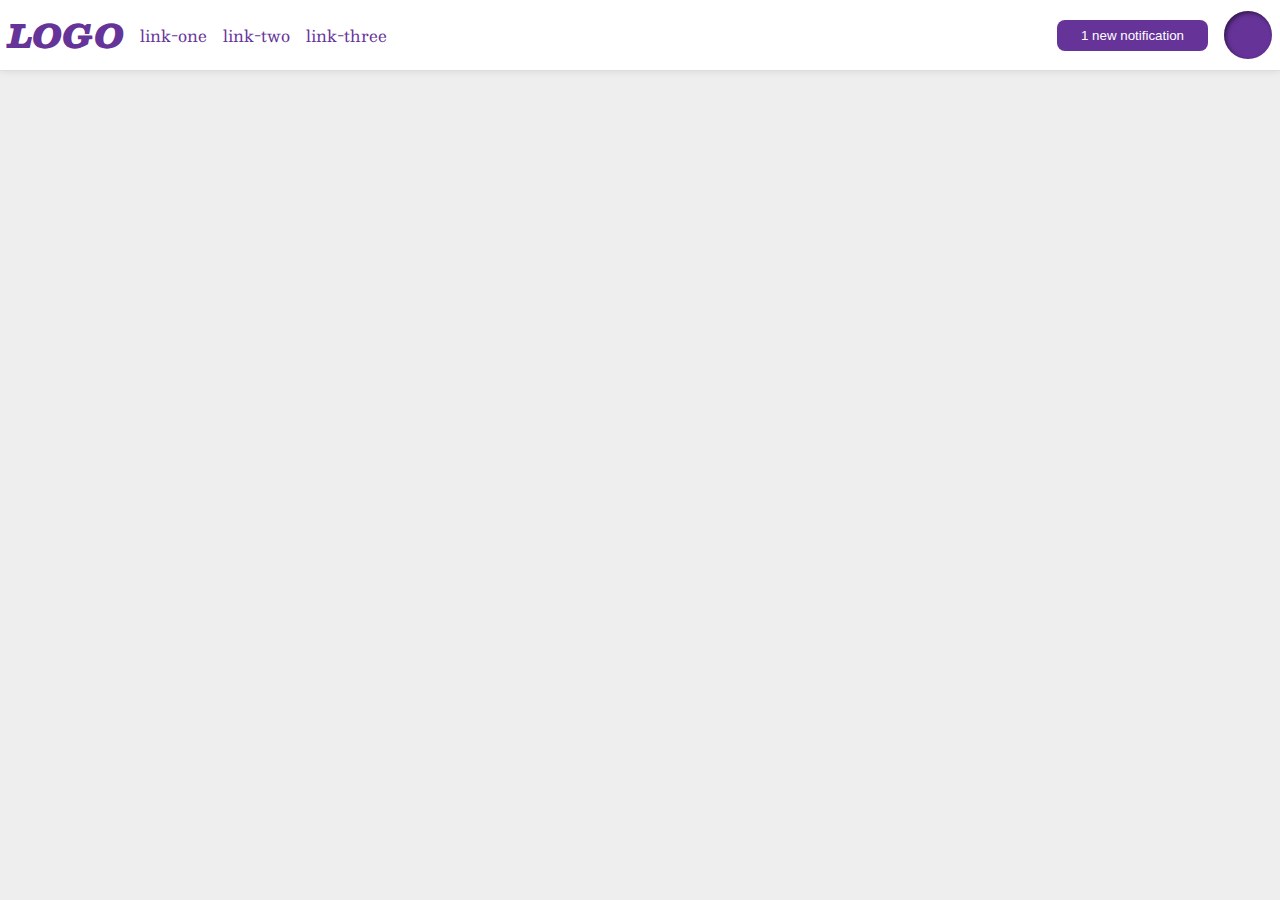
<file: flex/03-flex-header-2/index.html>
<!DOCTYPE html>
<html lang="en">
  <head>
    <meta charset="UTF-8" />
    <meta http-equiv="X-UA-Compatible" content="IE=edge" />
    <meta name="viewport" content="width=device-width, initial-scale=1.0" />
    <title>Flex Header 2</title>
    <link rel="stylesheet" href="style.css" />
  </head>
  <body>
    <div class="header">
      <div class="links-logo">
        <div class="logo">LOGO</div>
        <ul class="links">
          <li><a href="https://google.com">link-one</a></li>
          <li><a href="https://google.com">link-two</a></li>
          <li><a href="https://google.com">link-three</a></li>
        </ul>
      </div>
      <div class="profile-container">
        <button class="notifications">1 new notification</button>
        <div class="profile-image"></div>
      </div>
    </div>
  </body>
</html>
</file>
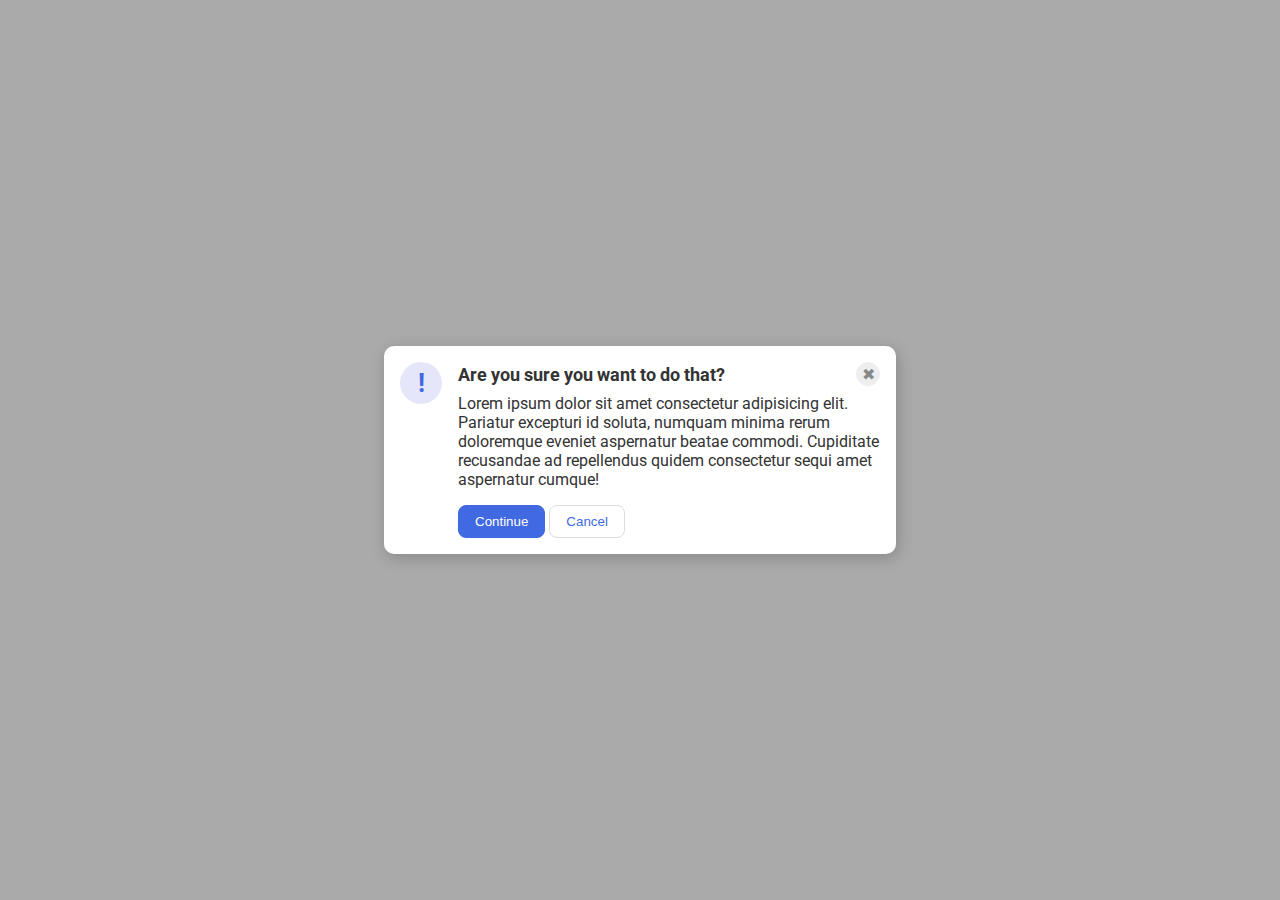
<file: flex/05-flex-modal/index.html>
<!DOCTYPE html>
<html lang="en">
  <head>
    <meta charset="UTF-8" />
    <meta http-equiv="X-UA-Compatible" content="IE=edge" />
    <meta name="viewport" content="width=device-width, initial-scale=1.0" />
    <link rel="stylesheet" href="style.css" />
    <title>Modal</title>
  </head>
  <body>
    <div class="modal">
      <div class="icon">!</div>
      <div class="content">
        <div class="header">
          Are you sure you want to do that?
          <button class="close-button">✖</button>
        </div>
        <div class="text">
          Lorem ipsum dolor sit amet consectetur adipisicing elit. Pariatur
          excepturi id soluta, numquam minima rerum doloremque eveniet
          aspernatur beatae commodi. Cupiditate recusandae ad repellendus quidem
          consectetur sequi amet aspernatur cumque!
        </div>
        <button class="continue">Continue</button>
        <button class="cancel">Cancel</button>
      </div>
    </div>
  </body>
</html>
</file>
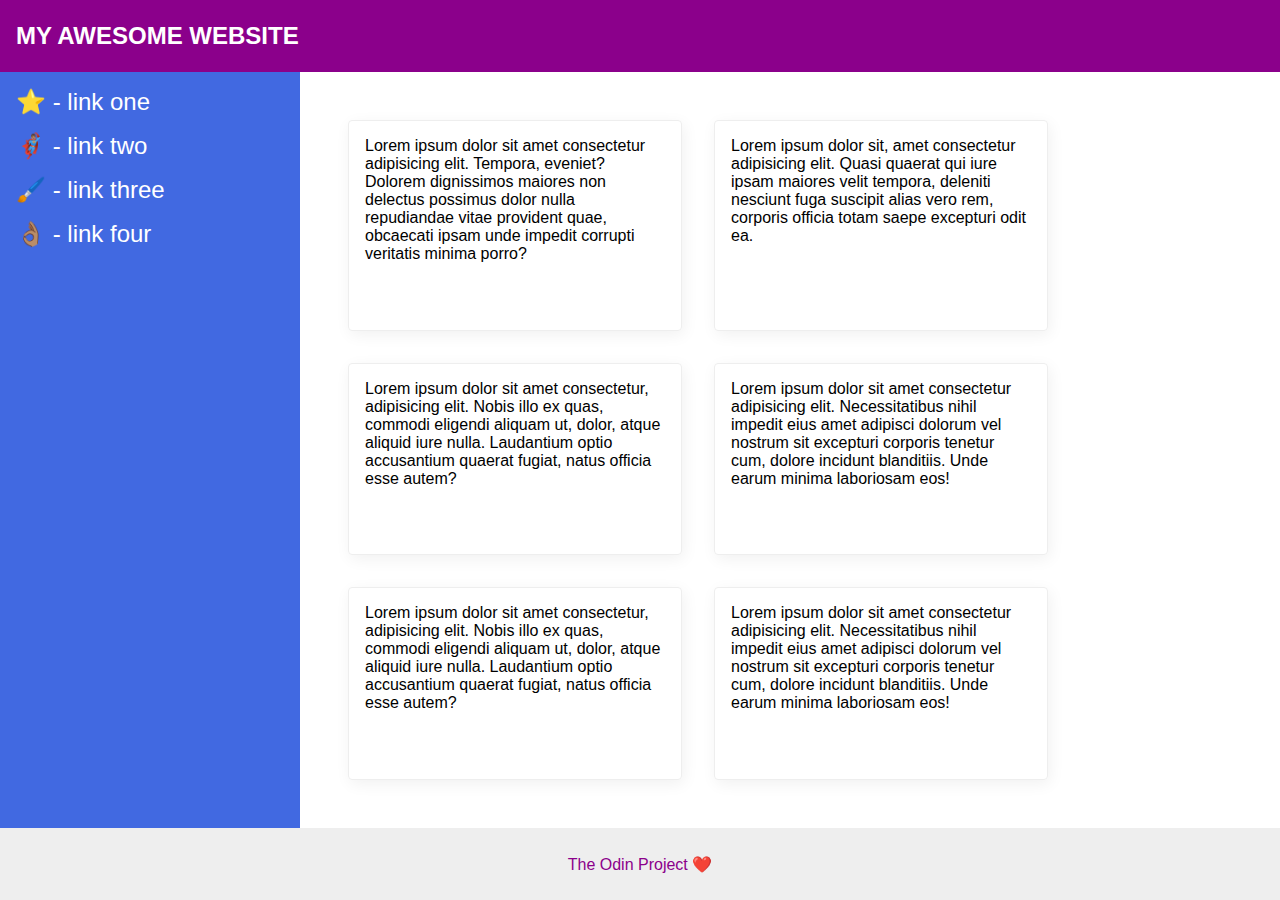
<file: flex/07-flex-layout-2/index.html>
<!DOCTYPE html>
<html lang="en">
  <head>
    <meta charset="UTF-8">
    <meta http-equiv="X-UA-Compatible" content="IE=edge">
    <meta name="viewport" content="width=device-width, initial-scale=1.0">
    <title>The Holy Grail</title>
    <link rel="stylesheet" href="style.css">
  </head>
  <body>
    <div class="header">
      MY AWESOME WEBSITE
    </div>
    <div class="content">

      <div class="sidebar">
        <ul>
          <li><a href="#">⭐ - link one</a></li>
          <li><a href="#">🦸🏽‍♂️ - link two</a></li>
          <li><a href="#">🖌️ - link three</a></li>
        <li><a href="#">👌🏽 - link four</a></li>
      </ul>
    </div>
    <div class="cards">

      <div class="card">Lorem ipsum dolor sit amet consectetur adipisicing elit. Tempora, eveniet? Dolorem dignissimos maiores non delectus possimus dolor nulla repudiandae vitae provident quae, obcaecati ipsam unde impedit corrupti veritatis minima porro?</div>
      <div class="card">Lorem ipsum dolor sit, amet consectetur adipisicing elit. Quasi quaerat qui iure ipsam maiores velit tempora, deleniti nesciunt fuga suscipit alias vero rem, corporis officia totam saepe excepturi odit ea.</div>
      <div class="card">Lorem ipsum dolor sit amet consectetur, adipisicing elit. Nobis illo ex quas, commodi eligendi aliquam ut, dolor, atque aliquid iure nulla. Laudantium optio accusantium quaerat fugiat, natus officia esse autem?</div>
      <div class="card">Lorem ipsum dolor sit amet consectetur adipisicing elit. Necessitatibus nihil impedit eius amet adipisci dolorum vel nostrum sit excepturi corporis tenetur cum, dolore incidunt blanditiis. Unde earum minima laboriosam eos!</div>
      <div class="card">Lorem ipsum dolor sit amet consectetur, adipisicing elit. Nobis illo ex quas, commodi eligendi aliquam ut, dolor, atque aliquid iure nulla. Laudantium optio accusantium quaerat fugiat, natus officia esse autem?</div>
      <div class="card">Lorem ipsum dolor sit amet consectetur adipisicing elit. Necessitatibus nihil impedit eius amet adipisci dolorum vel nostrum sit excepturi corporis tenetur cum, dolore incidunt blanditiis. Unde earum minima laboriosam eos!</div>
    </div>
  </div>
    
    <div class="footer">
      The Odin Project ❤️
    </div>
  </body>
</html>
</file>
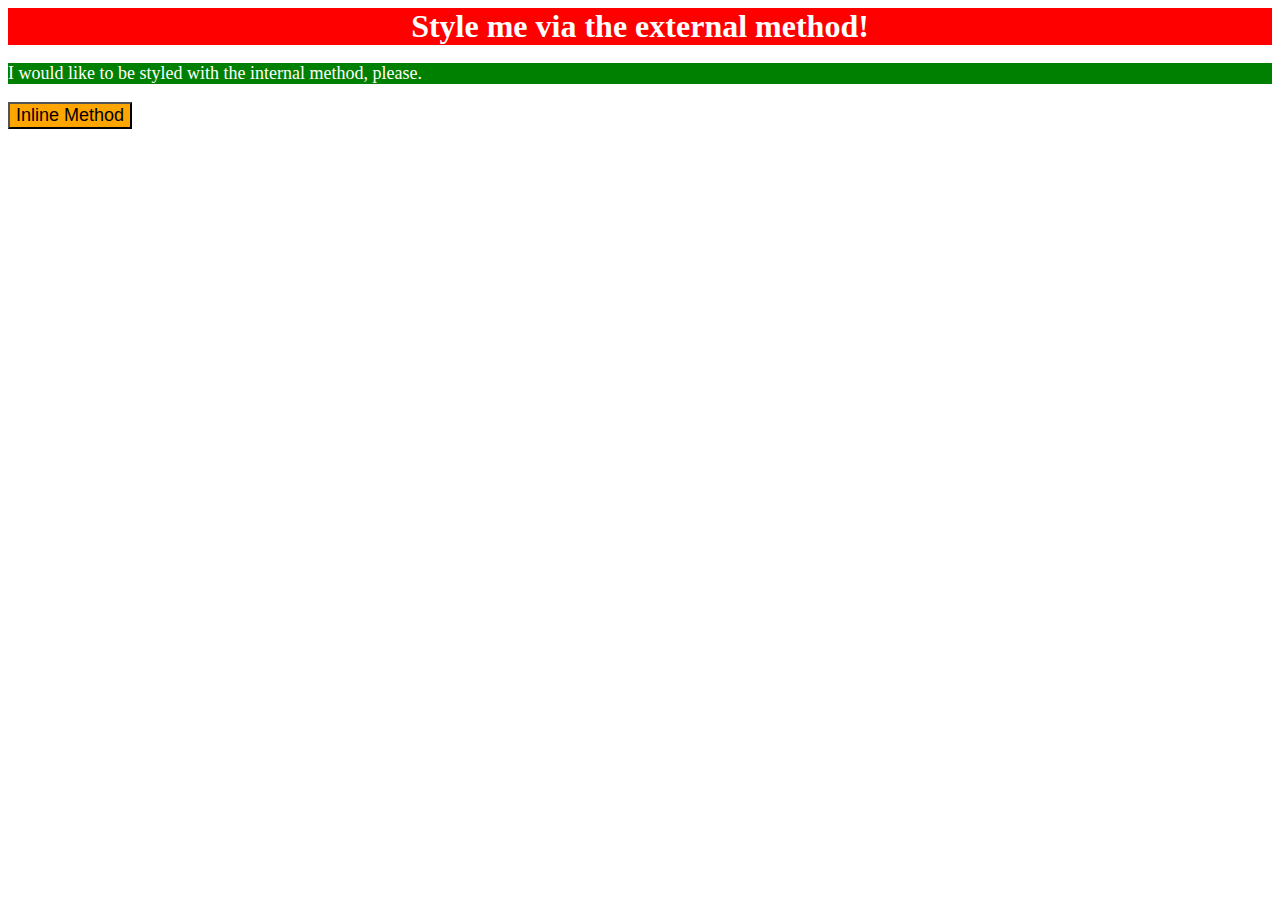
<file: foundations/01-css-methods/index.html>
<!DOCTYPE html>
<html lang="en">
  <head>
    <meta charset="UTF-8" />
    <meta http-equiv="X-UA-Compatible" content="IE=edge" />
    <meta name="viewport" content="width=device-width, initial-scale=1.0" />
    <title>Methods for Adding CSS</title>
    <link rel="stylesheet" href="index.css" />
  </head>
  <style>
    p {
      background-color: green;
      font-size: 18px;
      color: white;
    }
  </style>
  <body>
    <div>Style me via the external method!</div>
    <p>
      I would like to be styled with the internal method, please.
    </p>
    <button style="background-color: orange; font-size: 18px;">Inline Method</button>
  </body>
</html>
</file>
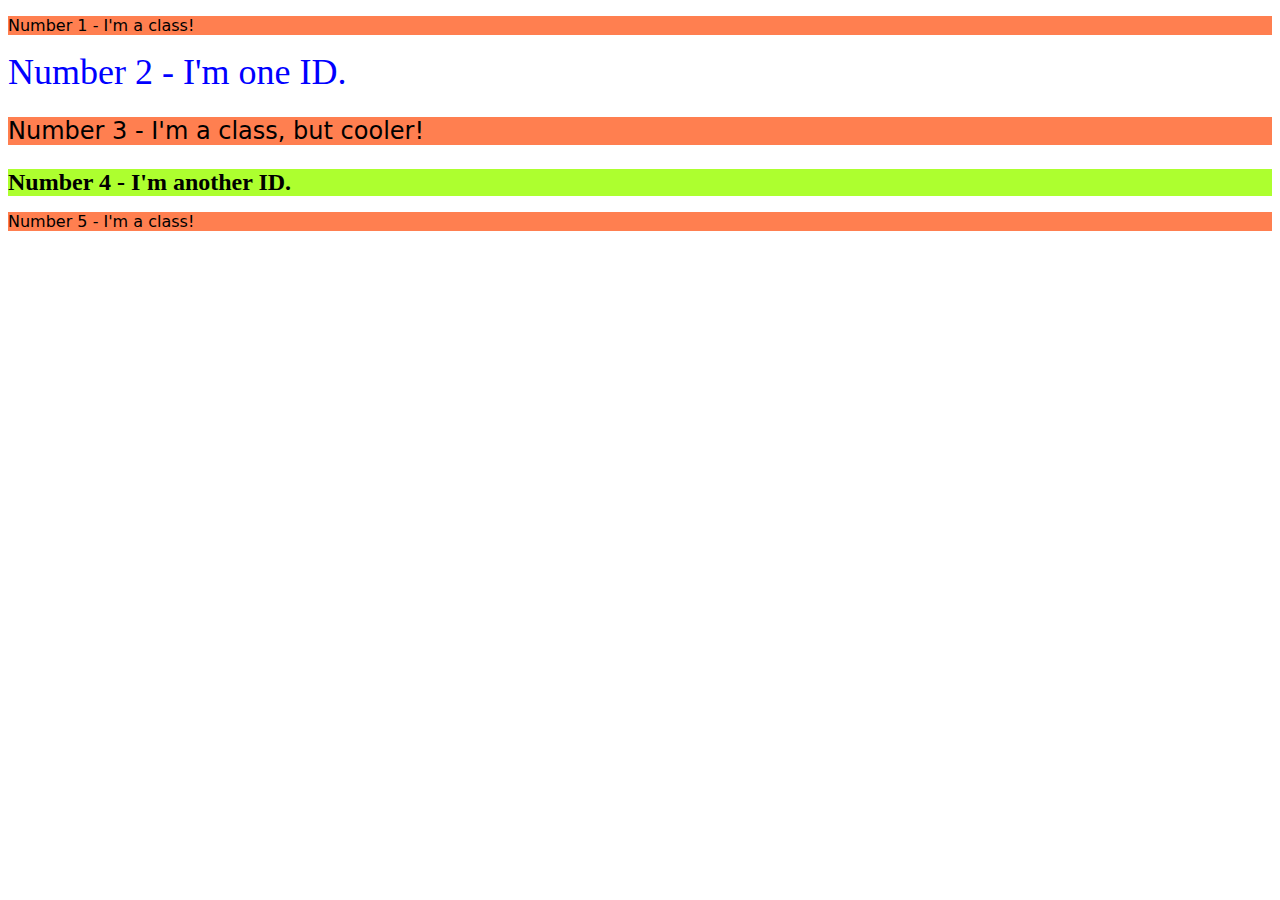
<file: foundations/02-class-id-selectors/index.html>
<!DOCTYPE html>
<html lang="en">
  <head>
    <meta charset="UTF-8">
    <meta http-equiv="X-UA-Compatible" content="IE=edge">
    <meta name="viewport" content="width=device-width, initial-scale=1.0">
    <title>Class and ID Selectors</title>
    <link rel="stylesheet" href="style.css">
  </head>
  <body>
    <p class="odd_number">Number 1 - I'm a class!</p>
    <div id="second_element">Number 2 - I'm one ID.</div>
    <p class="odd_number third_element">Number 3 - I'm a class, but cooler!</p>
    <div id="fourth_element">Number 4 - I'm another ID.</div>
    <p class="odd_number">Number 5 - I'm a class!</p>
  </body>
</html>
</file>
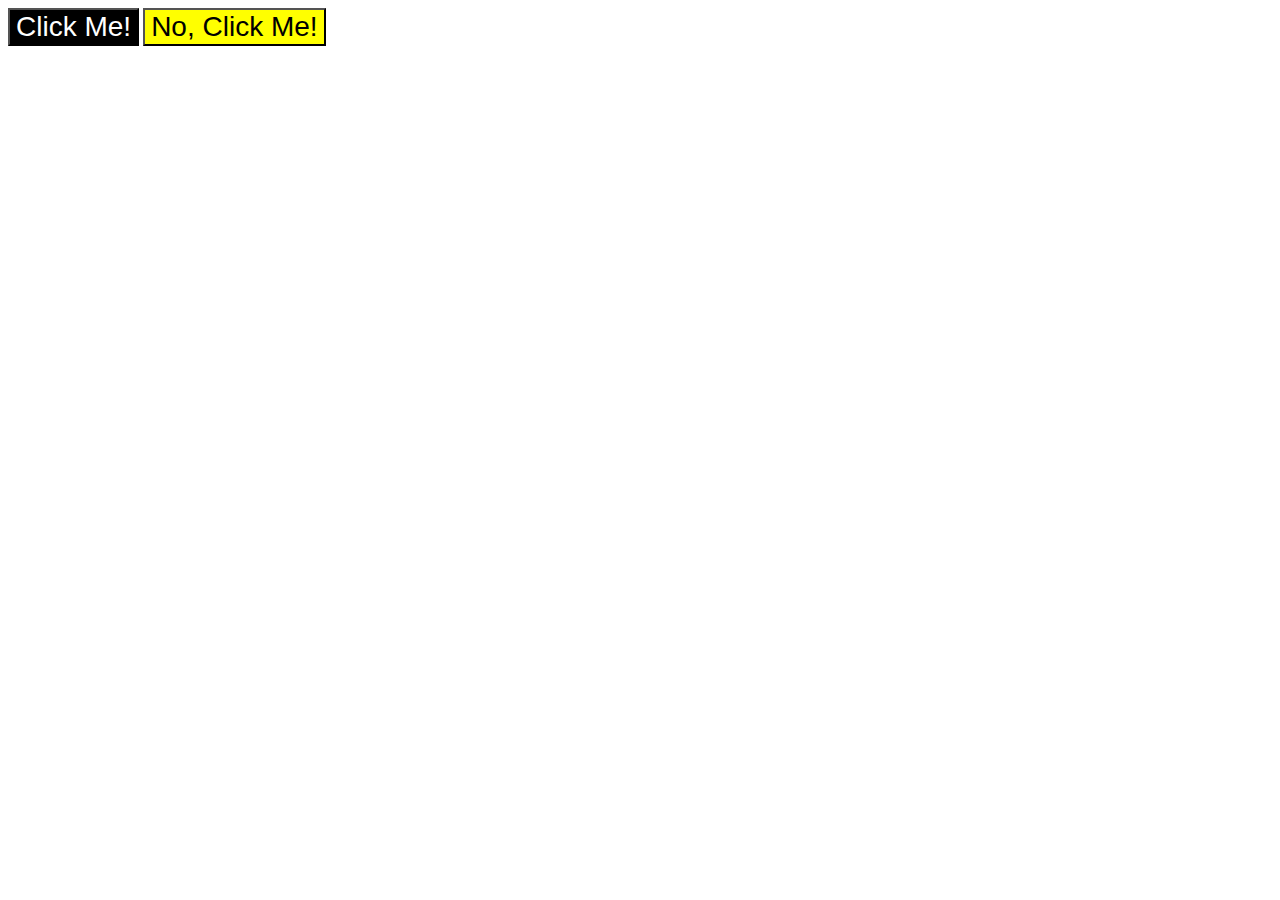
<file: foundations/03-grouping-selectors/index.html>
<!DOCTYPE html>
<html lang="en">
  <head>
    <meta charset="UTF-8">
    <meta http-equiv="X-UA-Compatible" content="IE=edge">
    <meta name="viewport" content="width=device-width, initial-scale=1.0">
    <title>Grouping Selectors</title>
    <link rel="stylesheet" href="style.css">
  </head>
  <body>
    <button class="first_element">Click Me!</button>
    <button class="second_element">No, Click Me!</button>
  </body>
</html>
</file>
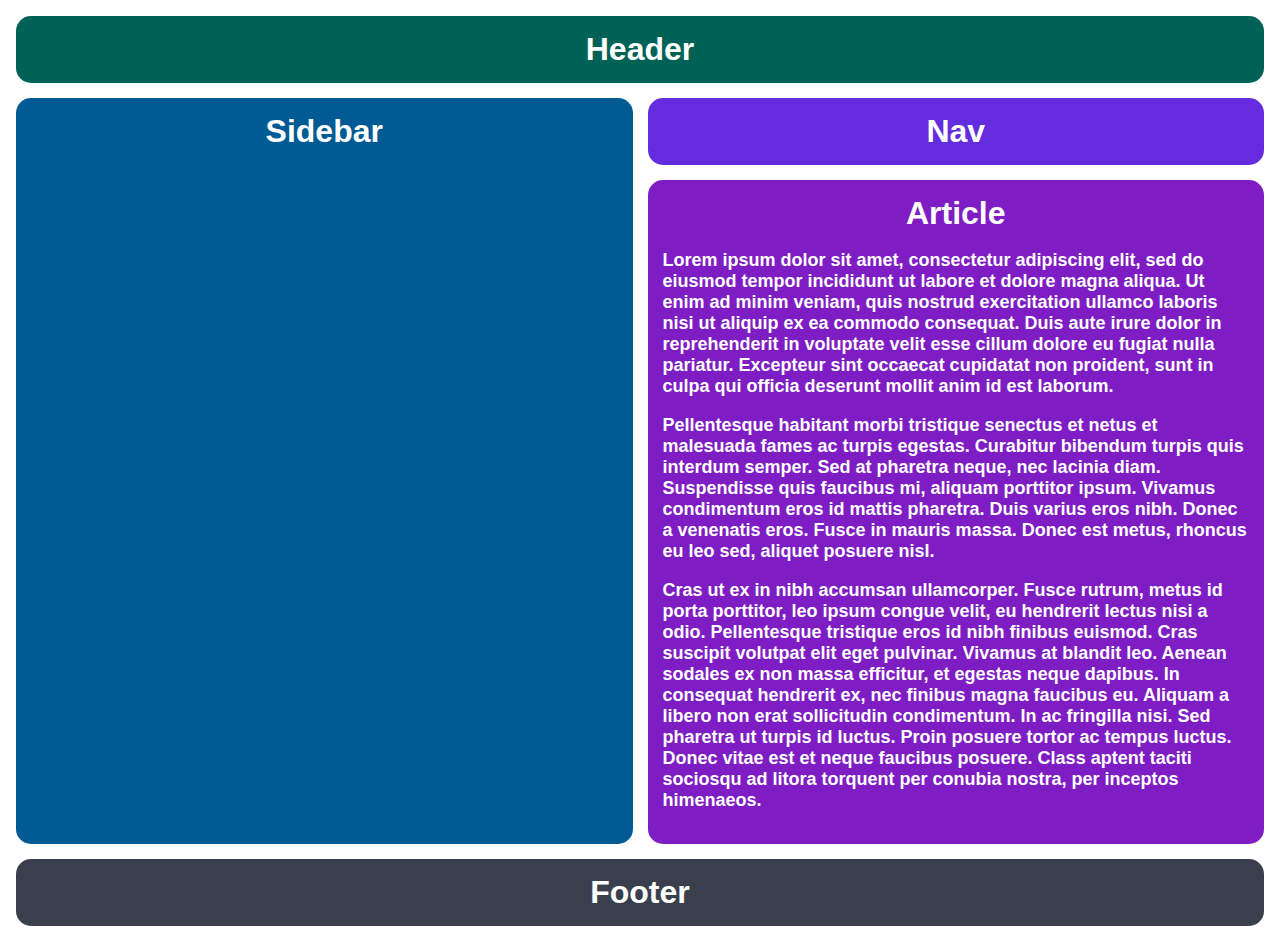
<file: grid/01-grid-layout-1/index.html>
<!DOCTYPE html>
<html lang="en">
  <head>
    <meta charset="UTF-8" />
    <meta http-equiv="X-UA-Compatible" content="IE=edge" />
    <meta name="viewport" content="width=device-width, initial-scale=1.0" />
    <title>The Holy Grail</title>
    <link rel="stylesheet" href="style.css" />
  </head>
  <body>
    <div class="container">
      <div class="header">Header</div>
      <div class="sidebar">Sidebar</div>
      <div class="nav">Nav</div>
      <div class="article">
        Article
        <p>
          Lorem ipsum dolor sit amet, consectetur adipiscing elit, sed do
          eiusmod tempor incididunt ut labore et dolore magna aliqua. Ut enim ad
          minim veniam, quis nostrud exercitation ullamco laboris nisi ut
          aliquip ex ea commodo consequat. Duis aute irure dolor in
          reprehenderit in voluptate velit esse cillum dolore eu fugiat nulla
          pariatur. Excepteur sint occaecat cupidatat non proident, sunt in
          culpa qui officia deserunt mollit anim id est laborum.
        </p>
        <p>
          Pellentesque habitant morbi tristique senectus et netus et malesuada
          fames ac turpis egestas. Curabitur bibendum turpis quis interdum
          semper. Sed at pharetra neque, nec lacinia diam. Suspendisse quis
          faucibus mi, aliquam porttitor ipsum. Vivamus condimentum eros id
          mattis pharetra. Duis varius eros nibh. Donec a venenatis eros. Fusce
          in mauris massa. Donec est metus, rhoncus eu leo sed, aliquet posuere
          nisl.
        </p>
        <p>
          Cras ut ex in nibh accumsan ullamcorper. Fusce rutrum, metus id porta
          porttitor, leo ipsum congue velit, eu hendrerit lectus nisi a odio.
          Pellentesque tristique eros id nibh finibus euismod. Cras suscipit
          volutpat elit eget pulvinar. Vivamus at blandit leo. Aenean sodales ex
          non massa efficitur, et egestas neque dapibus. In consequat hendrerit
          ex, nec finibus magna faucibus eu. Aliquam a libero non erat
          sollicitudin condimentum. In ac fringilla nisi. Sed pharetra ut turpis
          id luctus. Proin posuere tortor ac tempus luctus. Donec vitae est et
          neque faucibus posuere. Class aptent taciti sociosqu ad litora
          torquent per conubia nostra, per inceptos himenaeos.
        </p>
      </div>
      <div class="footer">Footer</div>
    </div>
  </body>
</html>
</file>
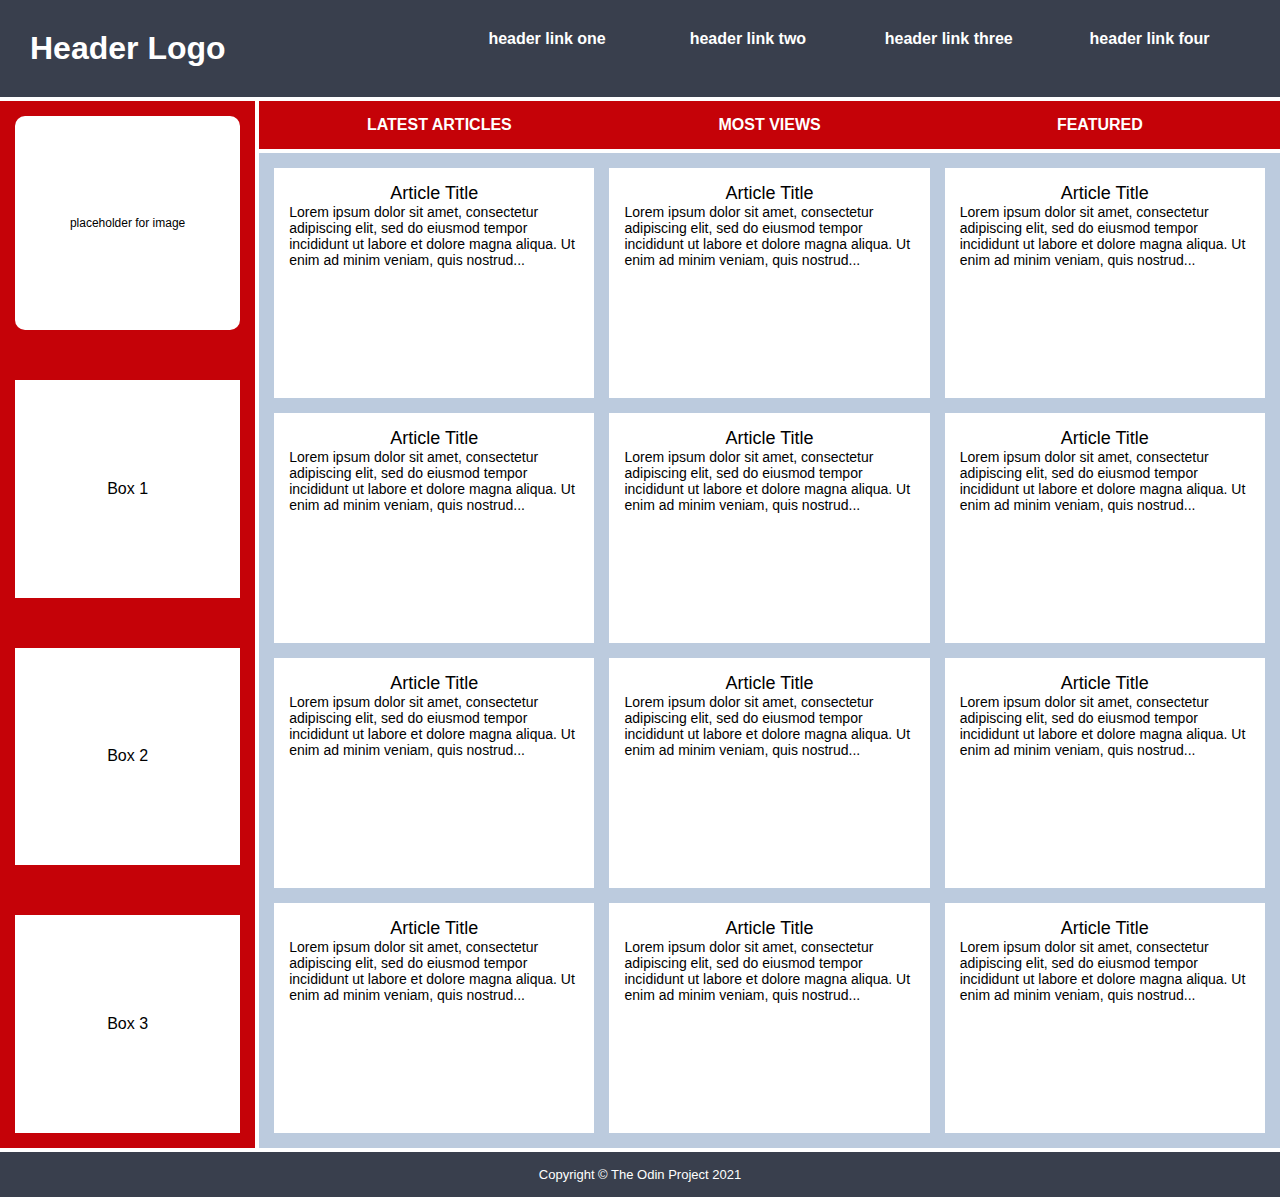
<file: grid/03-grid-layout-3/index.html>
<!DOCTYPE html>
<html lang="en">
  <head>
    <meta charset="UTF-8" />
    <meta http-equiv="X-UA-Compatible" content="IE=edge" />
    <meta name="viewport" content="width=device-width, initial-scale=1.0" />
    <title>Holy Grail Mockup</title>
    <link rel="stylesheet" href="style.css" />
  </head>
  <body>
    <div class="container">
      <div class="header">
        <div class="logo">Header Logo</div>
        <div class="menu">
          <ul>
            <li>header link one</li>
            <li>header link two</li>
            <li>header link three</li>
            <li>header link four</li>
          </ul>
        </div>
      </div>

      <div class="sidebar">
        <div class="photo">
          <p>placeholder for image</p>
        </div>
        <div class="side-content">Box 1</div>
        <div class="side-content">Box 2</div>
        <div class="side-content">Box 3</div>
      </div>

      <div class="nav">
        <ul>
          <li>Latest Articles</li>
          <li>Most Views</li>
          <li>Featured</li>
        </ul>
      </div>

      <div class="article">
        <div class="card">
          <p class="title">Article Title</p>
          <p>
            Lorem ipsum dolor sit amet, consectetur adipiscing elit, sed do
            eiusmod tempor incididunt ut labore et dolore magna aliqua. Ut enim
            ad minim veniam, quis nostrud...
          </p>
        </div>
        <div class="card">
          <p class="title">Article Title</p>
          <p>
            Lorem ipsum dolor sit amet, consectetur adipiscing elit, sed do
            eiusmod tempor incididunt ut labore et dolore magna aliqua. Ut enim
            ad minim veniam, quis nostrud...
          </p>
        </div>
        <div class="card">
          <p class="title">Article Title</p>
          <p>
            Lorem ipsum dolor sit amet, consectetur adipiscing elit, sed do
            eiusmod tempor incididunt ut labore et dolore magna aliqua. Ut enim
            ad minim veniam, quis nostrud...
          </p>
        </div>
        <div class="card">
          <p class="title">Article Title</p>
          <p>
            Lorem ipsum dolor sit amet, consectetur adipiscing elit, sed do
            eiusmod tempor incididunt ut labore et dolore magna aliqua. Ut enim
            ad minim veniam, quis nostrud...
          </p>
        </div>
        <div class="card">
          <p class="title">Article Title</p>
          <p>
            Lorem ipsum dolor sit amet, consectetur adipiscing elit, sed do
            eiusmod tempor incididunt ut labore et dolore magna aliqua. Ut enim
            ad minim veniam, quis nostrud...
          </p>
        </div>
        <div class="card">
          <p class="title">Article Title</p>
          <p>
            Lorem ipsum dolor sit amet, consectetur adipiscing elit, sed do
            eiusmod tempor incididunt ut labore et dolore magna aliqua. Ut enim
            ad minim veniam, quis nostrud...
          </p>
        </div>
        <div class="card">
          <p class="title">Article Title</p>
          <p>
            Lorem ipsum dolor sit amet, consectetur adipiscing elit, sed do
            eiusmod tempor incididunt ut labore et dolore magna aliqua. Ut enim
            ad minim veniam, quis nostrud...
          </p>
        </div>
        <div class="card">
          <p class="title">Article Title</p>
          <p>
            Lorem ipsum dolor sit amet, consectetur adipiscing elit, sed do
            eiusmod tempor incididunt ut labore et dolore magna aliqua. Ut enim
            ad minim veniam, quis nostrud...
          </p>
        </div>
        <div class="card">
          <p class="title">Article Title</p>
          <p>
            Lorem ipsum dolor sit amet, consectetur adipiscing elit, sed do
            eiusmod tempor incididunt ut labore et dolore magna aliqua. Ut enim
            ad minim veniam, quis nostrud...
          </p>
        </div>
        <div class="card">
          <p class="title">Article Title</p>
          <p>
            Lorem ipsum dolor sit amet, consectetur adipiscing elit, sed do
            eiusmod tempor incididunt ut labore et dolore magna aliqua. Ut enim
            ad minim veniam, quis nostrud...
          </p>
        </div>
        <div class="card">
          <p class="title">Article Title</p>
          <p>
            Lorem ipsum dolor sit amet, consectetur adipiscing elit, sed do
            eiusmod tempor incididunt ut labore et dolore magna aliqua. Ut enim
            ad minim veniam, quis nostrud...
          </p>
        </div>
        <div class="card">
          <p class="title">Article Title</p>
          <p>
            Lorem ipsum dolor sit amet, consectetur adipiscing elit, sed do
            eiusmod tempor incididunt ut labore et dolore magna aliqua. Ut enim
            ad minim veniam, quis nostrud...
          </p>
        </div>
      </div>

      <div class="footer">
        <p>Copyright © The Odin Project 2021</p>
      </div>
    </div>
  </body>
</html>
</file>
<file: flex/03-flex-header-2/style.css>
/* this is some magical font-importing.  
you'll learn about it later. */
@import url('https://fonts.googleapis.com/css2?family=Besley:ital,wght@0,400;1,900&display=swap');

body {
  margin: 0;
  background: #eee;
  font-family: Besley, serif;
}

.header {
  background: white;
  border-bottom: 1px solid #ddd;
  box-shadow: 0 0 8px rgba(0,0,0,.1);
  display: flex;
  justify-content: space-between;
  padding: 8px;

}

.profile-image {
  background: rebeccapurple;
  box-shadow: inset 2px 2px 4px rgba(0,0,0,.5);
  border-radius: 50%;
  width: 48px;
  height: 48px;
}

.logo {
  color: rebeccapurple;
  font-size: 32px;
  font-weight: 900;
  font-style: italic;
}

button {
  border: none;
  border-radius: 8px;
  background: rebeccapurple;
  color: white;
  padding: 8px 24px;
}

a {
  /* this removes the line under our links */
  text-decoration: none;
  color: rebeccapurple;
}

ul {
  list-style-type: none;
  display: flex;
  margin: 0;
  padding: 0;
  gap: 16px;
}

.profile-container , .links-logo{
  display: flex;
  align-items: center;
  gap: 16px;

}
</file>
<file: flex/05-flex-modal/style.css>
@import url("https://fonts.googleapis.com/css2?family=Roboto:wght@400;700&display=swap");

html,
body {
  height: 100%;
}

body {
  font-family: Roboto, sans-serif;
  margin: 0;
  background: #aaa;
  color: #333;
  /* I'll give you this one for free lol */
  display: flex;
  align-items: center;
  justify-content: center;
}

.modal {
  background: white;
  width: 480px;
  border-radius: 10px;
  box-shadow: 2px 4px 16px rgba(0, 0, 0, 0.2);
  display: flex;
  padding: 16px;
  gap: 16px;
}

.icon {
  color: royalblue;
  font-size: 26px;
  font-weight: 700;
  background: lavender;
  width: 42px;
  height: 42px;
  border-radius: 50%;
  display: flex;
  align-items: center;
  justify-content: center;
  flex-shrink: 0;
}

.close-button {
  background: #eee;
  border-radius: 50%;
  color: #888;
  font-weight: 400;
  font-size: 16px;
  height: 24px;
  width: 24px;
  display: flex;
  align-items: center;
  justify-content: center;
  border: 1px solid #eee;
  padding: 0;
}

button {
  cursor: pointer;
  padding: 8px 16px;
  border-radius: 8px;
}

button.continue {
  background: royalblue;
  border: 1px solid royalblue;
  color: white;
}

button.cancel {
  background: white;
  border: 1px solid #ddd;
  color: royalblue;
}

.header {
  font-weight: bold;
  font-size: large;
  display: flex;
  align-items: center;
  justify-content: space-between;
  margin-bottom: 8px;
}

.text {
  margin-bottom: 16px;
}
</file>
<file: flex/07-flex-layout-2/style.css>
body {
  font-family: -apple-system, BlinkMacSystemFont, 'Segoe UI', Roboto, Oxygen, Ubuntu, Cantarell, 'Open Sans', 'Helvetica Neue', sans-serif;
  margin: 0;
  min-height: 100vh;
  display: flex;
  flex-direction: column;
}

.header {
  height: 72px;
  background: darkmagenta;
  color: white;
  display: flex;
  justify-content: left;
  align-items: center;
  padding-left: 16px;
  font-weight: bold;
  font-size: x-large;
}

.footer {
  height: 72px;
  background: #eee;
  color: darkmagenta;
}

.sidebar {
  width: 300px;
  background: royalblue;
  box-sizing: border-box;
}

.card {
  border: 1px solid #eee;
  box-shadow: 2px 4px 16px rgba(0,0,0,.06);
  border-radius: 4px;
  padding: 16px;
  width: 300px;
}

.content {
  display: flex;
  flex: 1;
}


ul {
  list-style-type: none;
  color: white;
  margin: 0;
  padding: 0;
}

li {
  margin-bottom: 16px;
}
a {
  text-decoration: none;
  color: white;
  font-size: 24px;
}

.footer {
  display: flex;
  justify-content: center;
  align-items: center;
}


.sidebar {
  flex-shrink: 0;
  padding: 16px;
}

.cards {
  display: flex;
  flex-wrap: wrap;
  gap: 32px;
  padding: 48px;
}
</file>
<file: foundations/01-css-methods/index.css>
div {
  background-color: red;
  color: white;
  text-align: center;
  font-size: 32px;
  font-weight: bold;
}
</file>
<file: foundations/02-class-id-selectors/style.css>
.odd_number {
    font-family: Verdana, "DejaVu Sans", sans-serif;
    background-color: coral;
}
#second_element {
    color: blue;
    font-size: 36px;
}
.third_element, #fourth_element {
    font-size: 24px;
} 
#fourth_element {
    font-weight: bold;
    background-color: greenyellow;
}
</file>
<file: foundations/03-grouping-selectors/style.css>
.first_element,
.second_element {
    font-size: 28px;
    font-family: Helvetica, "Times New Roman", sans-serif;
}


.first_element {
    background-color: black;
    color: white;
}

.second_element {
    background-color: yellow;
}
</file>
<file: grid/01-grid-layout-1/style.css>
body,
html {
  height: 100%;
  margin: 0;
}

.container {
  text-align: center;
  height: 100%;
  padding: 16px;
  box-sizing: border-box;
  display: grid;
  grid-template-columns: repeat(2, 1fr);
  grid-row: repeat(4, 1fr);
  gap: 15px;
}

.container div {
  padding: 15px;
  font-size: 32px;
  font-family: Helvetica;
  font-weight: bold;
  color: white;
  border-radius: 15px;
}

.header {
  background-color: #006157;
  grid-column-start: 1;
  grid-column-end: 3;
  grid-row-start: 1;
  grid-row-end: 1;
}

.sidebar {
  background-color: #005b94;
  grid-column-start: 1;
  grid-column-end: 2;
  grid-row-start: 2;
  grid-row-end: 4;
}

.nav {
  background-color: #642cde;
}

.article {
  background-color: #7e1dc3;
}

.footer {
  background-color: #393f4d;
  grid-column-start: 1;
  grid-column-end: 3;
  grid-row-start: 4;
  grid-row-end: 4;
}

.article p {
  font-size: 18px;
  font-family: sans-serif;
  color: white;
  text-align: left;
}
</file>
<file: grid/03-grid-layout-3/style.css>
* {
  margin: 0;
  padding: 0;
}

.container {
  text-align: center;
  display: grid;
  grid-template-columns: 1fr 4fr;
  gap: 4px;
}

.container div {
  padding: 15px;
  font-size: 32px;
  font-family: Helvetica;
  font-weight: bold;
  color: white;
}

.header {
  background-color: #393f4d;
  display: grid;
  grid-template-columns: 1fr 2fr;
  grid-column: 1/3;
}

.menu ul {
  display: grid;
  grid-template-columns: repeat(4, 1fr);
}

.menu ul,
.menu li {
  font-size: 16px;
  list-style-type: none;
}

.logo {
  justify-self: start;
}

.sidebar {
  background-color: #c50208;
  grid-row: 2 / 4;
  display: grid;
  gap: 50px;
}

.sidebar .photo {
  background-color: white;
  color: black;
  font-size: 12px;
  font-weight: normal;
  border-radius: 10px;
  display: grid;
  place-content: center;
}

.sidebar .side-content {
  background-color: white;
  color: black;
  font-size: 16px;
  font-weight: normal;
  display: grid;
  place-content: center;
}

.nav {
  background-color: #c50208;
}

.nav ul {
  display: grid;
  grid-template-columns: repeat(3, 1fr);
}

.nav ul li {
  font-size: 16px;
  text-transform: uppercase;
  list-style-type: none;
}

.article {
  background-color: #bccbde;
  grid-column: 2 / 3;
  display: grid;
  grid-template-columns: repeat(auto-fit, minmax(250px, 1fr));
  gap: 15px;
}

.article p {
  font-size: 18px;
  font-family: sans-serif;
  color: white;
  text-align: left;
}

.article .card {
  background-color: #ffffff;
  color: black;
  text-align: center;
  height: 200px;
}

.card p {
  color: black;
  font-weight: normal;
  font-size: 14px;
}

.card .title {
  font-size: 18px;
  text-align: center;
}

.footer {
  background-color: #393f4d;
  grid-column: 1 / 3;
}

.footer p {
  font-size: 13px;
  font-weight: normal;
}
</file>
